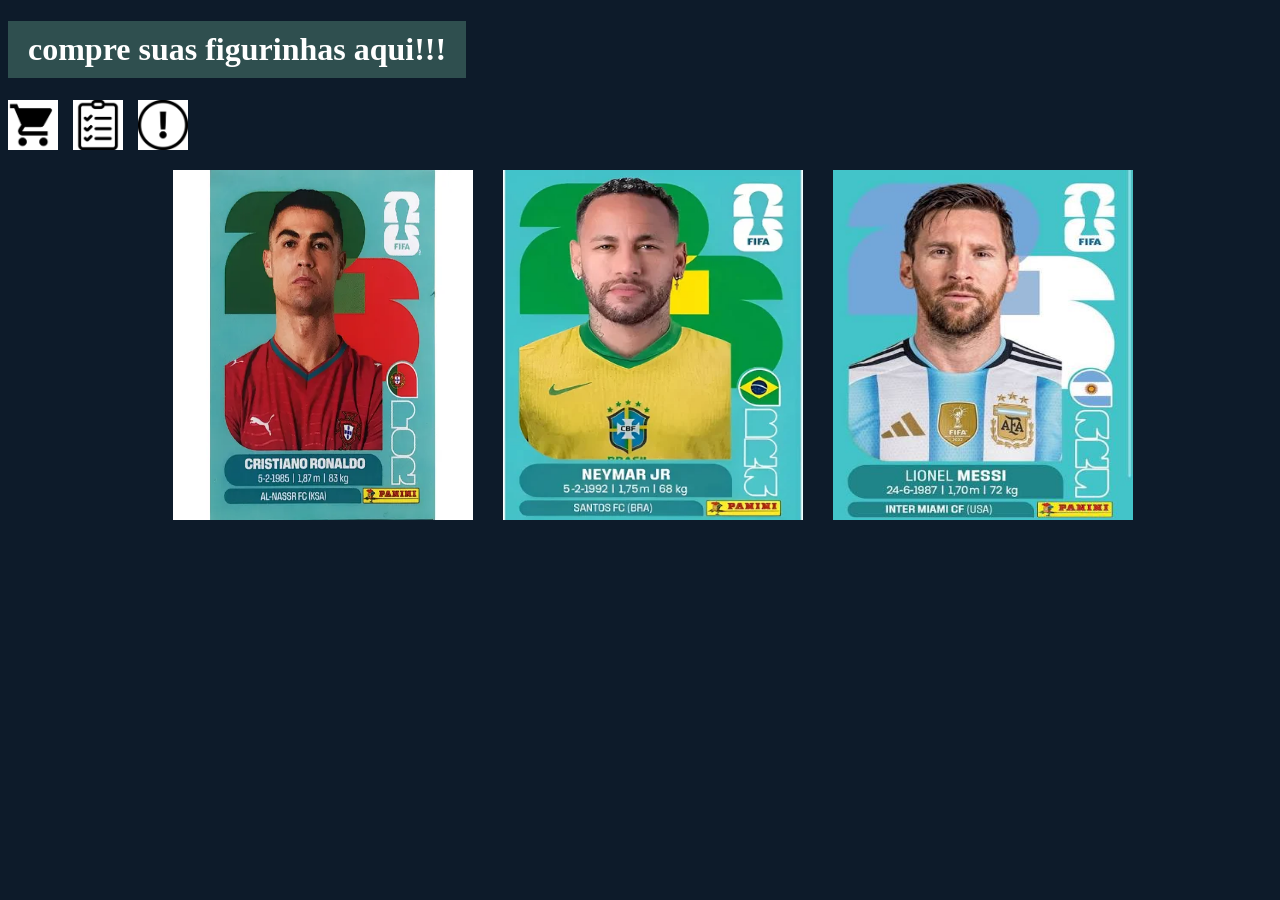
<file: img_fig/Index.HTML>
<!DOCTYPE html>
<html lang="pt-br">
<head>
    <meta charset="UTF-8">
    <meta name="viewport" content="width=device-width, initial-scale=1.0">
    <title>central</title>
    <link href="style.css" rel="stylesheet"> 
    <link href="icon.jpg"  rel="icon" type="imagem/jpeg">
</head>
<body>
    <h1>
    compre suas figurinhas aqui!!!
    </h1>

    <div class="caixa_1">
    <a href="carrinho.HTML">
    <img src="images.png"  width="50px" height="50px">
    </a>
    <a href="prancheta.HTML" width="50px" height="50px">
    <img src="prancheta.png" width="50px" height="50px">
    </a>
    <a href="sobre.HTML">
    <img src="exclamação.png" width="50px" height="50px">
    </a>
</div>

<ul class="caixa_2">
    <li><a href="cr7.HTML">
        <img src="cr7.webp" width="300px" height="350px"></li>
    </a></li>

    <li><a href="ney.HTML">
        <img src="ney.webp" width="300px" height="350px"></li>
    </a></li>

    <li><a href="messi.HTML">
        <img src="messi.jpg" width="300px" height="350px"></li>
    </a></li>

</ul>

</body>
</html>
</file>
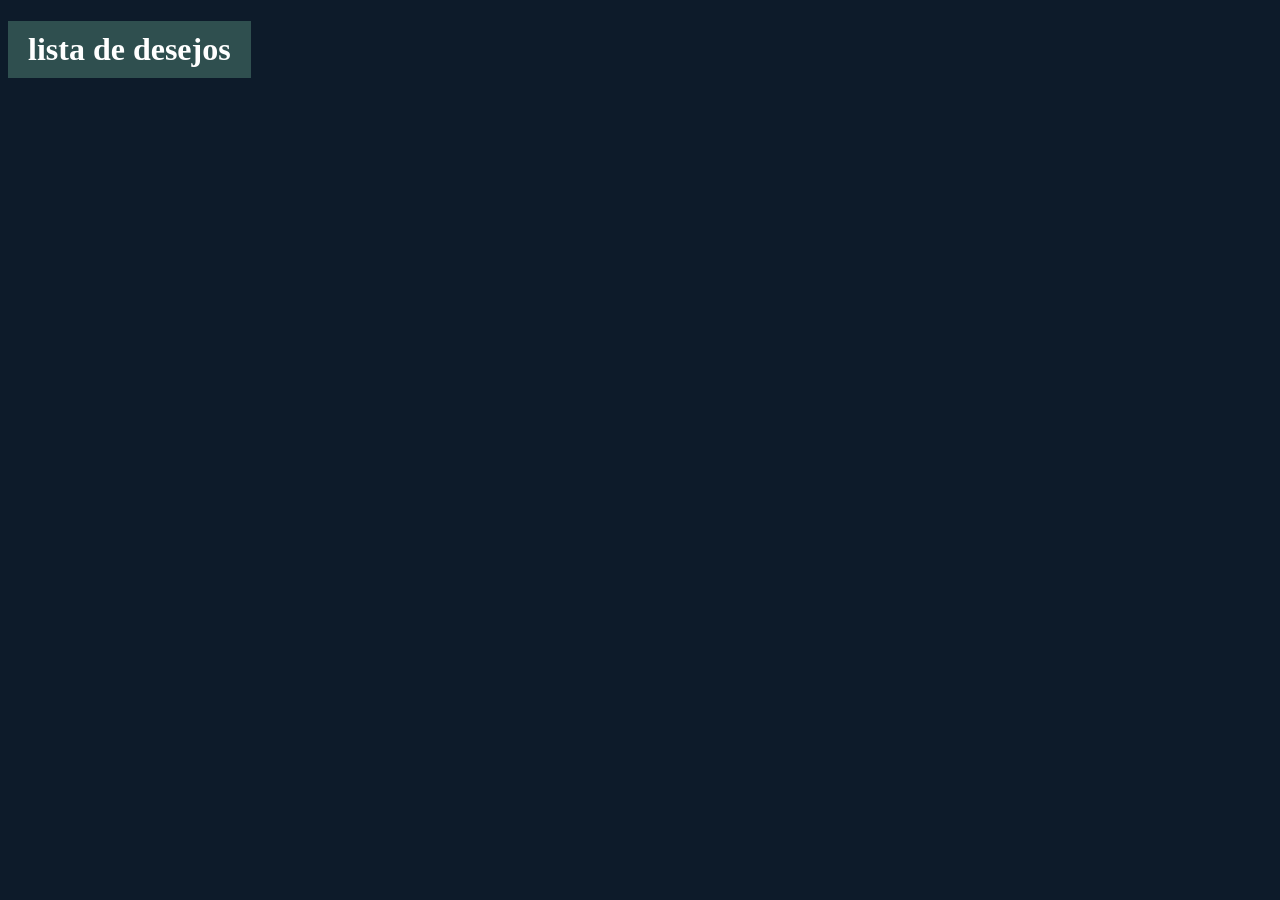
<file: img_fig/carrinho.HTML>
<!DOCTYPE html>
<html lang="en">
<head>
    <meta charset="UTF-8">
    <meta name="viewport" content="width=device-width, initial-scale=1.0">
    <title>carrinho de compras</title>
    <link rel="stylesheet" href="style.css">
    <link href="images.png" rel="icon" type="image/x-icon">
</head>
<body class="carrinho">
    <h1>lista de desejos</h1>
</body>
</html>
</file>
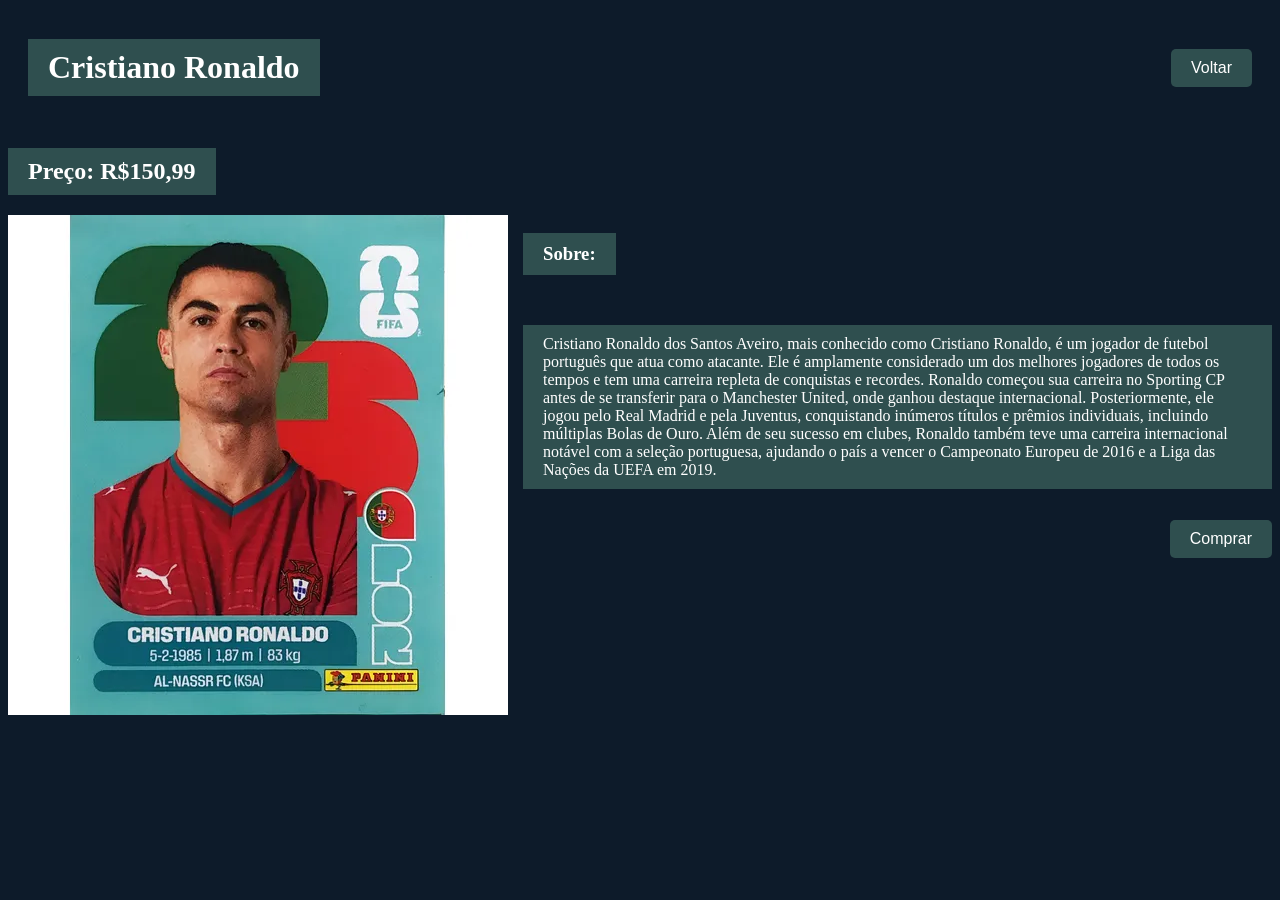
<file: img_fig/cr7.HTML>
<!DOCTYPE html>
<html lang="pt-br">
<head>
    <meta charset="UTF-8">
    <meta name="viewport" content="width=device-width, initial-scale=1.0">
    <title>Document</title>
    <link rel="stylesheet" href="style.css">
    <link href="cr7.webp" rel="icon" type="image/x-icon">
</head>
<body class="cr7">
   
    <div class="topo">
    <h1>Cristiano Ronaldo</h1>
    <div class="botao_voltar1">
    <a href="Index.HTML"><button>Voltar</button></a>
    </div>
    </div>

    <h2>Preço: R$150,99</h2>

    
   <div class="caixa_CR7">
        <img src="cr7.webp" alt="Cristiano Ronaldo" class="cr7-image">
        
             
        <div class="descricao"> 
        <div class="texto_sobre1">                  
         <h3>Sobre: </h3>
         <p>Cristiano Ronaldo dos Santos Aveiro, mais conhecido como Cristiano Ronaldo, é um jogador de futebol português que atua como atacante. Ele é amplamente considerado um dos melhores jogadores de todos os tempos e tem uma carreira repleta de conquistas e recordes. Ronaldo começou sua carreira no Sporting CP antes de se transferir para o Manchester United, onde ganhou destaque internacional. Posteriormente, ele jogou pelo Real Madrid e pela Juventus, conquistando inúmeros títulos e prêmios individuais, incluindo múltiplas Bolas de Ouro. Além de seu sucesso em clubes, Ronaldo também teve uma carreira internacional notável com a seleção portuguesa, ajudando o país a vencer o Campeonato Europeu de 2016 e a Liga das Nações da UEFA em 2019.</p>
        </div>
         <a href="comprado_cr7.HTML" class="comprar-link"><button>Comprar</button></a>
   </div>   
   </div>


</body>
</html>
</file>
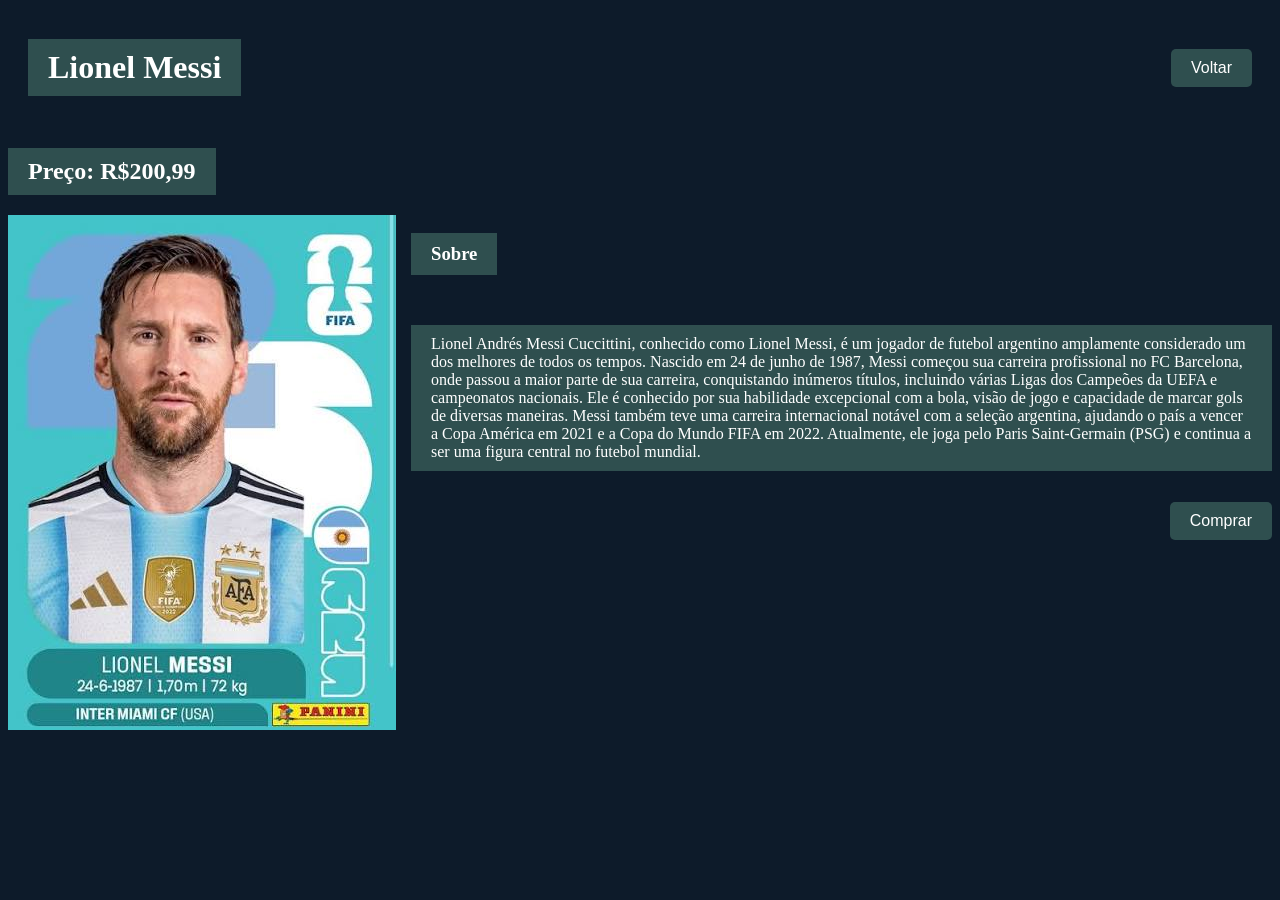
<file: img_fig/messi.HTML>
<!DOCTYPE html>
<html lang="pt-br">
<head>
    <meta charset="UTF-8">
    <meta name="viewport" content="width=device-width, initial-scale=1.0">
    <title>Document</title>
    <link rel="stylesheet" href="style.css">
    <link href="messi.jpg" rel="icon" type="image/x-icon">
</head>
<body class="messi">
    <div class="topo3">
    <h1>Lionel Messi</h1>
    <div class="botao_voltar3">
    <a href="Index.HTML"><button>Voltar</button></a>
    </div>
    </div>
    
    <h2>Preço: R$200,99</h2>

    <div class="caixa_messi">
        <img src="messi.jpg" alt="Lionel Messi" class="messi-image">
        <div class="descricao3">
        <div class="texto_sobre3">

    <h3>Sobre</h3>
    <p>Lionel Andrés Messi Cuccittini, conhecido como Lionel Messi, é um jogador de futebol argentino amplamente considerado um dos melhores de todos os tempos. Nascido em 24 de junho de 1987, Messi começou sua carreira profissional no FC Barcelona, onde passou a maior parte de sua carreira, conquistando inúmeros títulos, incluindo várias Ligas dos Campeões da UEFA e campeonatos nacionais. Ele é conhecido por sua habilidade excepcional com a bola, visão de jogo e capacidade de marcar gols de diversas maneiras. Messi também teve uma carreira internacional notável com a seleção argentina, ajudando o país a vencer a Copa América em 2021 e a Copa do Mundo FIFA em 2022. Atualmente, ele joga pelo Paris Saint-Germain (PSG) e continua a ser uma figura central no futebol mundial.</p>
        </div>
        <a href="comprado_messi.HTML" class="comprar-link3"><button>Comprar</button></a>
         </div>
         </div>
</body>
</html>
</file>
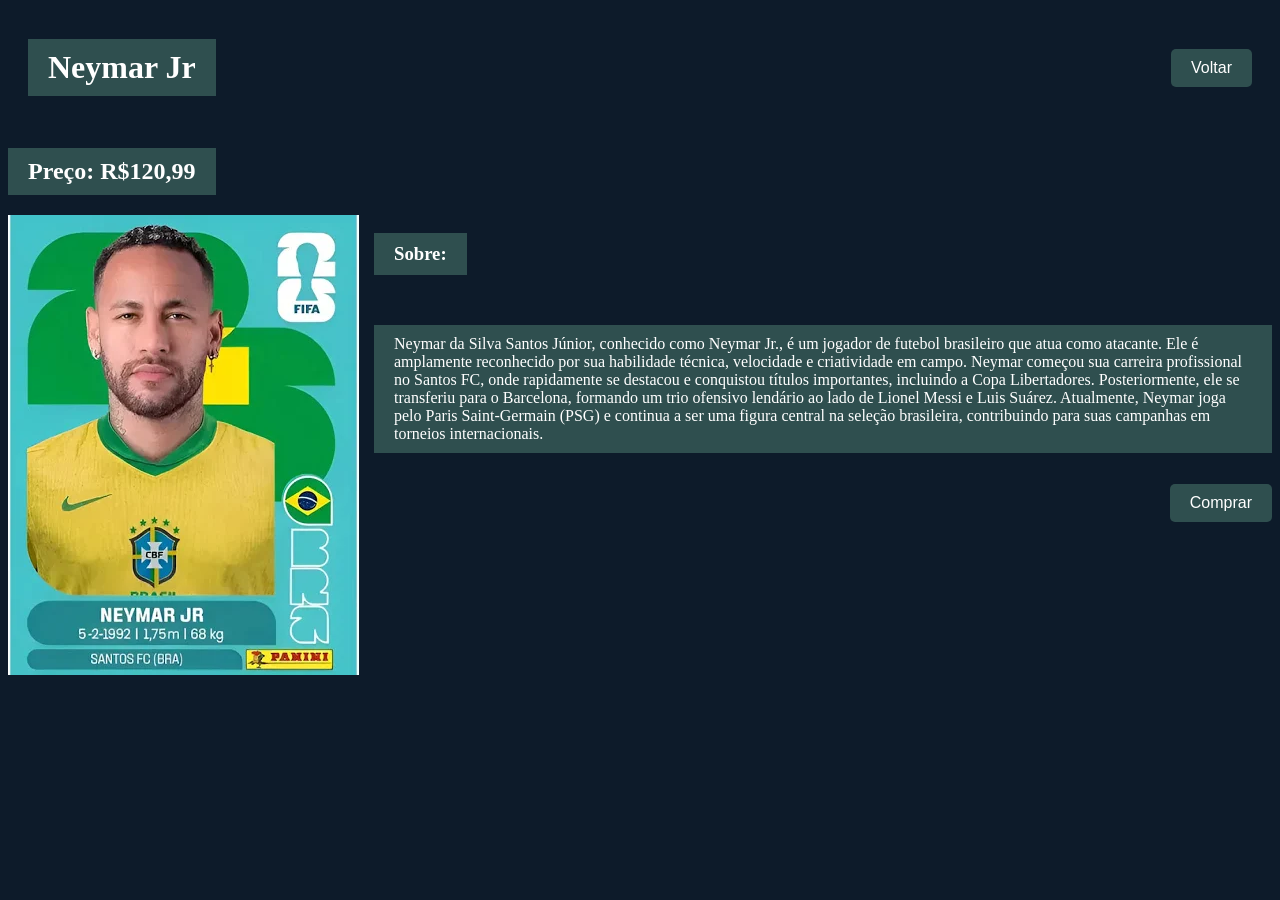
<file: img_fig/ney.HTML>
<!DOCTYPE html>
<html lang="pt-br">
<head>
    <meta charset="UTF-8">
    <meta name="viewport" content="width=device-width, initial-scale=1.0">
    <title>Document</title>
    <link rel="stylesheet" href="style.css">
    <link href="ney.webp" rel="icon" type="image/x-icon">
</head>
<body class="neymar">
    
  <div class="topo2">
  <h1>Neymar Jr</h1>
  <div class="botao_voltar2">
  <a href="Index.HTML"><button>Voltar</button></a>
  </div>
  </div>

  <h2>Preço: R$120,99</h2>

  <div class="caixa_neymar">
  <img src="ney.webp" alt="Neymar Jr" class="neymar-image">
          
                 
  <div class="descricao2"> 
  <div class="texto_sobre2">                  
  <h3>Sobre: </h3>
  <p>Neymar da Silva Santos Júnior, conhecido como Neymar Jr., é um jogador de futebol brasileiro que atua como atacante. Ele é amplamente reconhecido por sua habilidade técnica, velocidade e criatividade em campo. Neymar começou sua carreira profissional no Santos FC, onde rapidamente se destacou e conquistou títulos importantes, incluindo a Copa Libertadores. Posteriormente, ele se transferiu para o Barcelona, formando um trio ofensivo lendário ao lado de Lionel Messi e Luis Suárez. Atualmente, Neymar joga pelo Paris Saint-Germain (PSG) e continua a ser uma figura central na seleção brasileira, contribuindo para suas campanhas em torneios internacionais.</p>
  </div>
  <a href="comprado_ney.HTML" class="comprar-link2"><button>Comprar</button></a>
  </div>
  </div>
  
  
  
</body>
</html>
</file>
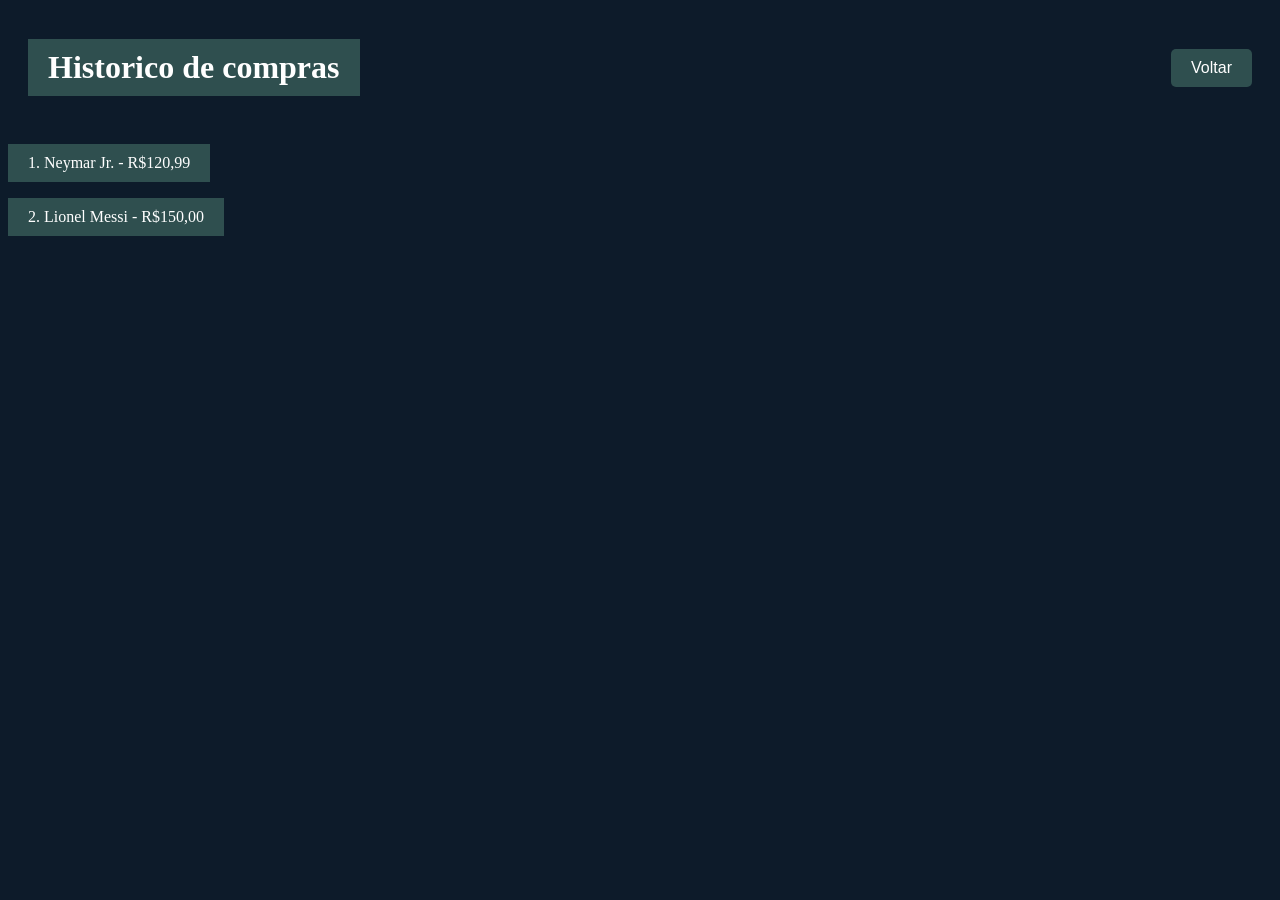
<file: img_fig/prancheta.HTML>
<!DOCTYPE html>
<html lang="pt-br">
<head>
    <meta charset="UTF-8">
    <meta name="viewport" content="width=device-width, initial-scale=1.0">
    <title>historico de compras</title>
    <link rel="stylesheet" href="style.css">
    <link href="prancheta.png" rel="icon" type="image/x-icon">
</head>
<body class="compras">

    <div class="topo-compras">
        <h1>Historico de compras</h1>
    <div class="botao_voltar-compras">
    <a href="Index.HTML"><button>Voltar</button></a>
    </div>
    </div>

    <div class="item-compra">
    <p>1. Neymar Jr. - R$120,99</p>
    <img src="ney.webp" class="preview-img" alt="Neymar Jr">
</div>

<div class="item-compra">
    <p>2. Lionel Messi - R$150,00</p>
    <img src="messi.jpg" class="preview-img" alt="Messi">
</div>
    
    
</body>
</html>
</file>
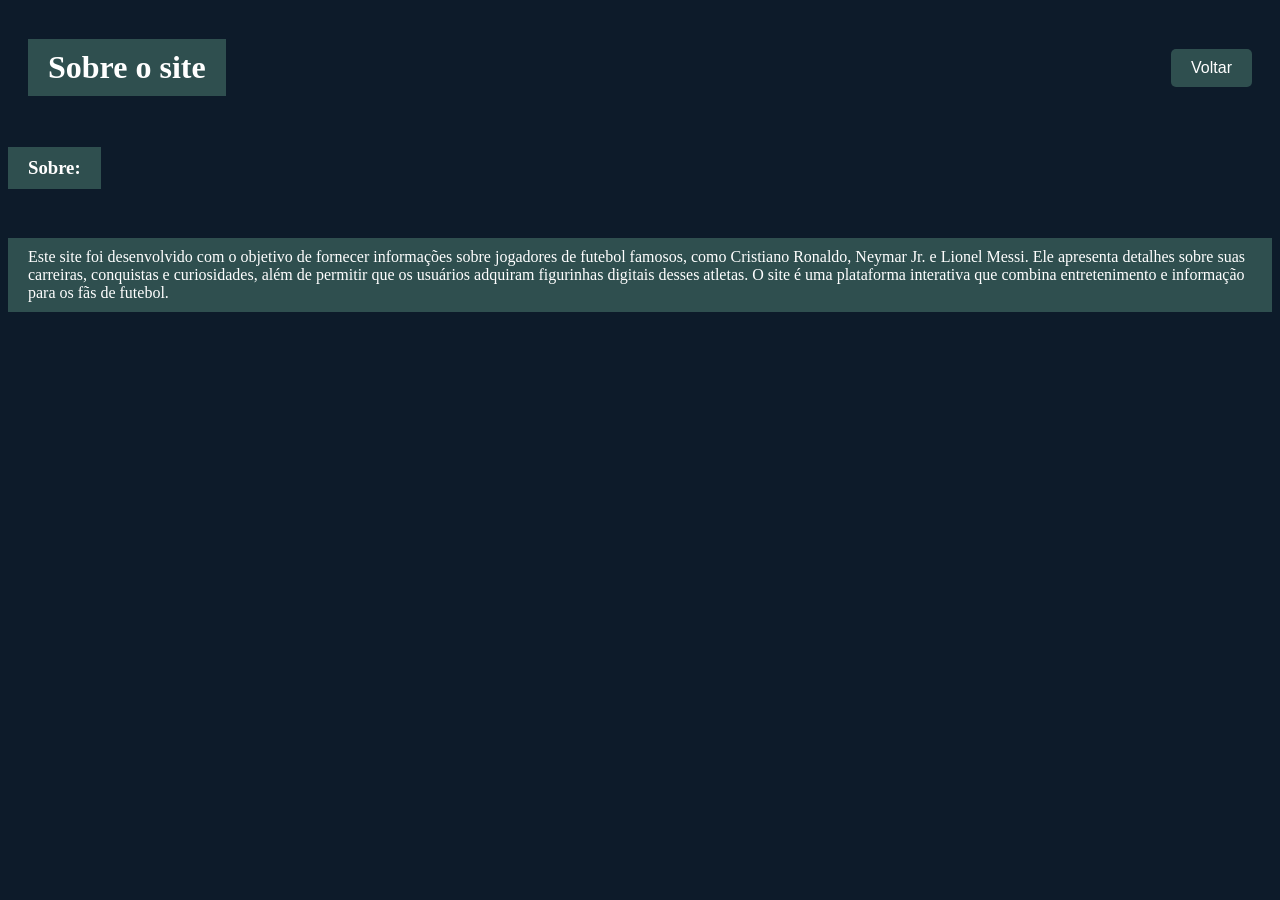
<file: img_fig/sobre.HTML>
<!DOCTYPE html>
<html lang="pt-br">
<head>
    <meta charset="UTF-8">
    <meta name="viewport" content="width=device-width, initial-scale=1.0">
    <title>sobre o site</title>
    <link rel="stylesheet" href="style.css">
    <link href="exclamação.png" rel="icon" type="image/x-icon">
</head>
<body class="sobre">

    <div class="topo-sobre">
        <h1>Sobre o site</h1>
    <div class="botao_voltar-sobre">
    <a href="Index.HTML"><button>Voltar</button></a>
    </div>
    </div>


    <div class="caixa_sobre">
        <div class="texto_sobre">
            <h3>Sobre: </h3>
            <p>Este site foi desenvolvido com o objetivo de fornecer informações sobre jogadores de futebol famosos, como Cristiano Ronaldo, Neymar Jr. e Lionel Messi. Ele apresenta detalhes sobre suas carreiras, conquistas e curiosidades, além de permitir que os usuários adquiram figurinhas digitais desses atletas. O site é uma plataforma interativa que combina entretenimento e informação para os fãs de futebol.</p>
        </div>
    </div>
</body>
</html>
</file>
<file: img_fig/style.css>
/* index */
body{
    background-color: #0d1b2a;
  animation: fadein 0.6s ease-in;
}

@keyframes fadein {
  from { opacity: 0; }
  to { opacity: 1; }
}


h1{
    color: white;
    background-color: darkslategrey;
    width: fit-content;        
    padding: 10px 20px;
}

.caixa_1{
    display: flex;
    justify-content: flex-start;
    gap: 15px;
}

.caixa_2{
    display: flex;
    justify-content: center;
    gap: 15px;
    list-style: none;
}
/*CR7.HTML*/

.cr7 h1{
    color: white;
    background-color: darkslategrey;
    width: fit-content;        
    padding: 10px 20px;
    align-items: center;
}

.cr7 h3{
    color: white;
    background-color: darkslategrey;
    width: fit-content;        
    padding: 10px 20px;
    align-items: center;
}

.cr7 p{
    color: white;
    background-color: darkslategrey;
    width: fit-content;        
    padding: 10px 20px;
    align-items: center;
    align-self: flex-start;
}

.cr7 .caixa_CR7{
    display: flex;
    justify-content: center;
    gap: 15px;
    list-style: none;
}

.cr7 h2{
    color: white;
    background-color: darkslategrey;
    width: fit-content;        
    padding: 10px 20px;
    align-self: flex-start;
    gap: 15px;
   
} 
.cr7 h3{
    color: white;
    background-color: darkslategrey;
    width: fit-content;        
    padding: 10px 20px;
    align-self: flex-start;
    gap: 15px;
   
} 

.cr7 .descricao{
    display: flex;
    flex-direction: column;
    gap: 15px;
    align-items: flex-end;
}

.cr7 .texto_sobre1{
    display: flex;
    flex-direction: column;
    gap: 15px;
    align-items: flex-start;
} 

.cr7 .topo{
    display: flex;
    justify-content: space-between;
    padding: 10px 20px;
    align-items: center;
}

.cr7 .botao_voltar1 button{
 
  background-color: darkslategrey;
  color: white;
  border: none;
  padding: 10px 20px;
  border-radius: 5px;
  cursor: pointer;
  font-size: 16px;
}

.botao-voltar1 button:hover {
  background-color: #2f4f4f;
}

.cr7 .comprar-link button{
 
  background-color: darkslategrey;
  color: white;
  border: none;
  padding: 10px 20px;
  border-radius: 5px;
  cursor: pointer;
  font-size: 16px;
}
.comprar-link button:hover {
  background-color: #2f4f4f;
}

/* neymar.html */

.neymar h1{
    color: white;
    background-color: darkslategrey;
    width: fit-content;        
    padding: 10px 20px;
    align-items: center;
}

.neymar h3{
    color: white;
    background-color: darkslategrey;
    width: fit-content;        
    padding: 10px 20px;
    align-items: center;
}

.neymar p{
    color: white;
    background-color: darkslategrey;
    width: fit-content;        
    padding: 10px 20px;
    align-items: center;
    align-self: flex-start;
}

.neymar .caixa_neymar{
    display: flex;
    justify-content: center;
    gap: 15px;
    list-style: none;
}

.neymar h2{
    color: white;
    background-color: darkslategrey;
    width: fit-content;        
    padding: 10px 20px;
    align-self: flex-start;
    gap: 15px;
   
}

.neymar h3{
    color: white;
    background-color: darkslategrey;
    width: fit-content;        
    padding: 10px 20px;
    align-self: flex-start;
    gap: 15px;
   
}

.neymar .descricao2{
    display: flex;
    flex-direction: column;
    gap: 15px;
    align-items: flex-end;
}

.neymar .texto_sobre2{
    display: flex;
    flex-direction: column;
    gap: 15px;
    align-items: flex-start;
}

.neymar .topo2{
    display: flex;
    justify-content: space-between;
    padding: 10px 20px;
    align-items: center;
}

.neymar .botao_voltar2 button{
 
  background-color: darkslategrey;
  color: white;
  border: none;
  padding: 10px 20px;
  border-radius: 5px;
  cursor: pointer;
  font-size: 16px;
}

.botao-voltar2 button:hover {
  background-color: #2f4f4f;
}

.neymar .comprar-link2 button{
 
  background-color: darkslategrey;
  color: white;
  border: none;
  padding: 10px 20px;
  border-radius: 5px;
  cursor: pointer;
  font-size: 16px;
}

.comprar-link2 button:hover {
  background-color: #2f4f4f;
}

/* messi.html */

.messi h1{
    color: white;
    background-color: darkslategrey;
    width: fit-content;        
    padding: 10px 20px;
    align-items: center;
}

.messi h3{
    color: white;
    background-color: darkslategrey;
    width: fit-content;        
    padding: 10px 20px;
    align-items: center;
}

.messi p{
    color: white;
    background-color: darkslategrey;
    width: fit-content;        
    padding: 10px 20px;
    align-items: center;
    align-self: flex-start;
}

.messi .caixa_messi{
    display: flex;
    justify-content: center;
    gap: 15px;
    list-style: none;
}

.messi h2{
    color: white;
    background-color: darkslategrey;
    width: fit-content;        
    padding: 10px 20px;
    align-self: flex-start;
    gap: 15px;
   
}

.messi h3{
    color: white;
    background-color: darkslategrey;
    width: fit-content;        
    padding: 10px 20px;
    align-self: flex-start;
    gap: 15px;
   
}


.messi .descricao3{
    display: flex;
    flex-direction: column;
    gap: 15px;
    align-items: flex-end;
}

.messi .texto_sobre3{
    display: flex;
    flex-direction: column;
    gap: 15px;
    align-items: flex-start;
}

.messi .topo3{
    display: flex;
    justify-content: space-between;
    padding: 10px 20px;
    align-items: center;
}

.messi .botao_voltar3 button{
 
  background-color: darkslategrey;
  color: white;
  border: none;
  padding: 10px 20px;
  border-radius: 5px;
  cursor: pointer;
  font-size: 16px;
}

.messi .comprar-link3 button{
 
  background-color: darkslategrey;
  color: white;
  border: none;
  padding: 10px 20px;
  border-radius: 5px;
  cursor: pointer;
  font-size: 16px;
}

.botao-voltar3 button:hover {
  background-color: #2f4f4f;
}



/* sobre.html */
.sobre h1{
    color: white;
    background-color: darkslategrey;
    width: fit-content;        
    padding: 10px 20px;
    align-items: center;
}

.sobre .topo-sobre{
    display: flex;
    justify-content: space-between;
    padding: 10px 20px;
    align-items: center;
}

.sobre .botao_voltar-sobre button{
 
  background-color: darkslategrey;
  color: white;
  border: none;
  padding: 10px 20px;
  border-radius: 5px;
  cursor: pointer;
  font-size: 16px;
}

.sobre .caixa_sobre{
    display: flex;
    justify-content: center;
    gap: 15px;
    list-style: none;
}

.sobre .texto_sobre{
    display: flex;
    flex-direction: column;
    gap: 15px;
    align-items: flex-start;
}

.sobre p{
    color: white;
    background-color: darkslategrey;
    width: fit-content;        
    padding: 10px 20px;
    align-items: center;
    align-self: flex-start;
} 

.sobre h3{
    color: white;
    background-color: darkslategrey;
    width: fit-content;        
    padding: 10px 20px;
    align-items: center;
}


/* prancheta.html */
.compras h1{
    color: white;
    background-color: darkslategrey;
    width: fit-content;        
    padding: 10px 20px;
    align-items: center;
}

.compras .topo-compras{
    display: flex;
    justify-content: space-between;
    padding: 10px 20px;
    align-items: center;
}

.compras .botao_voltar-compras button{
 
  background-color: darkslategrey;
  color: white;
  border: none;
  padding: 10px 20px;
  border-radius: 5px;
  cursor: pointer;
  font-size: 16px;
}

.compras .caixa_compras{
    display: flex;
    justify-content: center;
    gap: 15px;
    list-style: none;
}

.compras .texto_compras{
    display: flex;
    flex-direction: column;
    gap: 15px;
    align-items: flex-start;
}

.compras p{
    color: white;
    background-color: darkslategrey;
    width: fit-content;        
    padding: 10px 20px;
    align-items: center;
    align-self: flex-start;
} 

.compras h3{
    color: white;
    background-color: darkslategrey;
    width: fit-content;        
    padding: 10px 20px;
    align-items: center;
}


.item-compra {
  position: relative; 
}

.preview-img {
  display: none;          
  position: absolute;     
  left: 110%;              
  top: 0;
  width: 150px;
  border: 2px solid darkslategrey;
  border-radius: 8px;
  z-index: 10;
}

.item-compra:hover .preview-img {
  display: block; 
}
</file>
